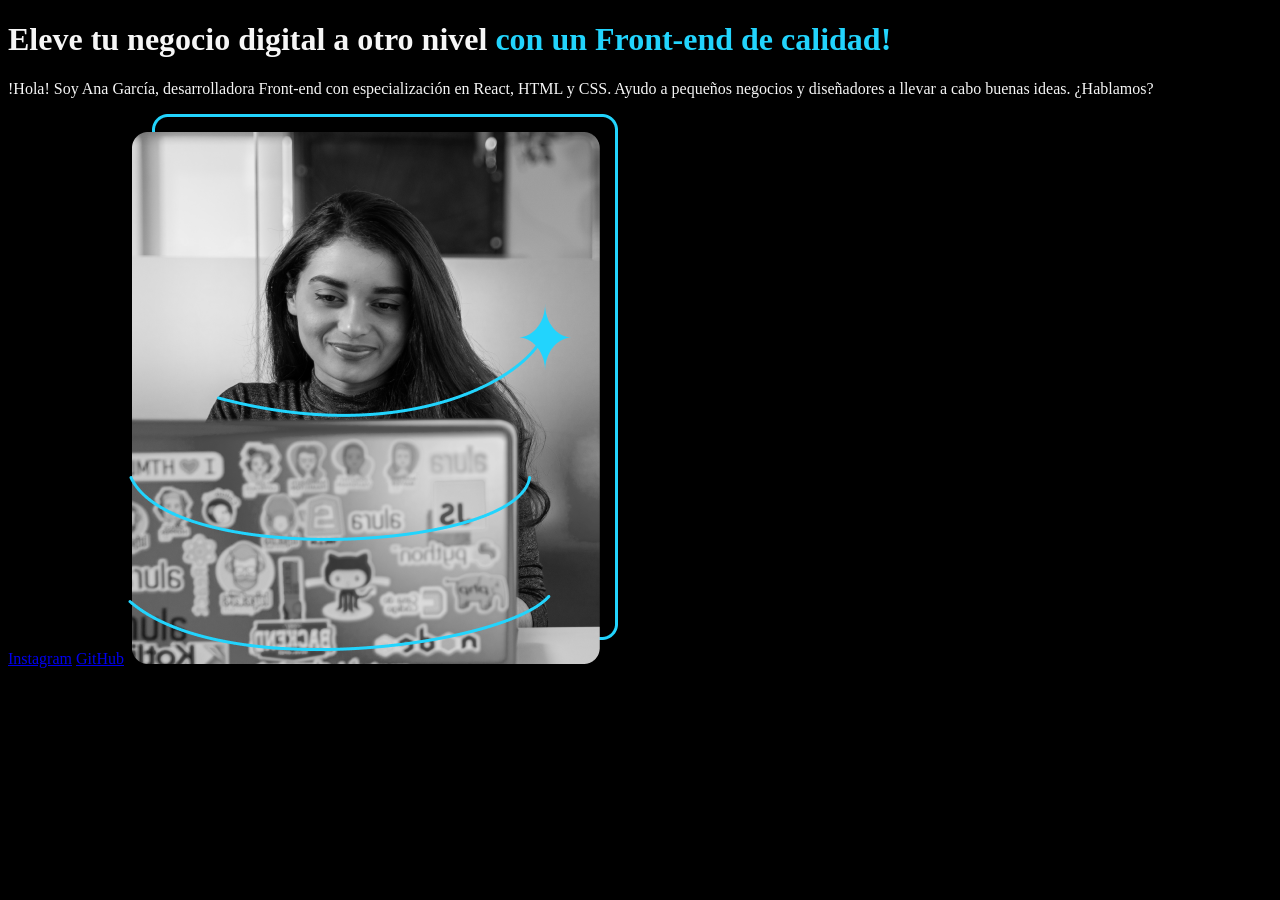
<file: 01-Semantic-html-layout/index.html>
<!DOCTYPE html>
<html>
    <head>
        <title>Alura Portfolio</title>
        <link rel="stylesheet" href="style.css">
    </head>
<body>
    <header></header>
    <main>
        <h1>Eleve tu negocio digital a otro nivel <strong>con un Front-end de calidad!</strong></h1>
        <p>!Hola! Soy Ana García, desarrolladora Front-end con especialización en React, HTML y CSS. Ayudo a pequeños negocios y diseñadores a llevar a cabo buenas ideas. ¿Hablamos?</p>
        <a href="https://www.instagram.com">Instagram</a>
        <a href="https://www.github.com">GitHub</a>
        <img src="assets/Imagen.png" alt="Imagen de Ana García trabajando" />
    </main>
    <footer></footer>
</body>        
</html>
</file>
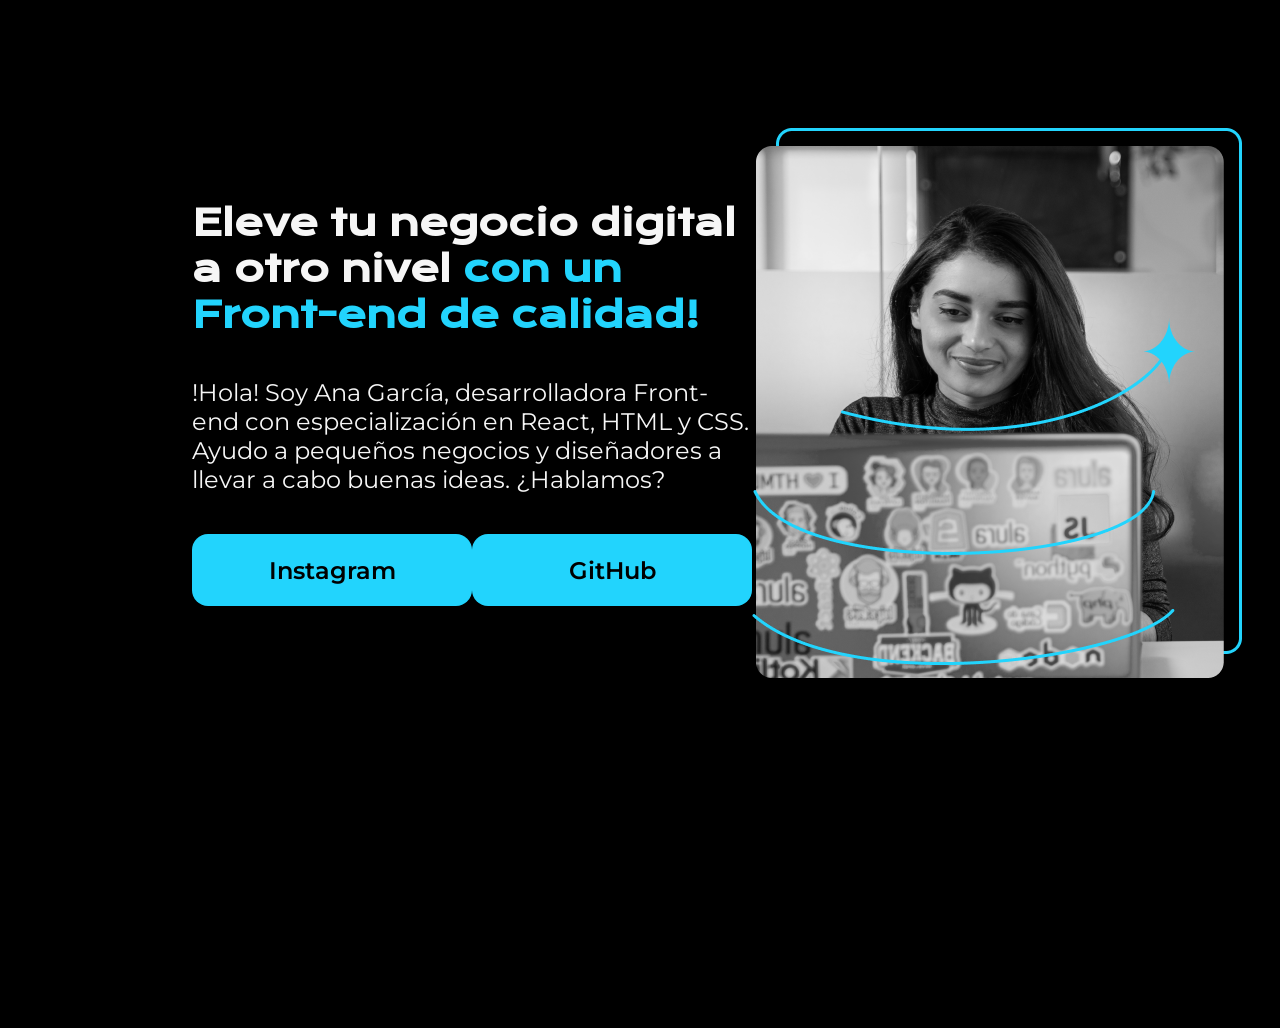
<file: 02-html-css-selectors-flexbox/index.html>
<!DOCTYPE html>
<html>
    <head>
        <title>Alura Portfolio</title>
        <link rel="stylesheet" href="style.css">
    </head>
<body>
    <header></header>
    <main class="presentation">
        <section class="presentation__content">
            <h1 class="presentantion__content__title">Eleve tu negocio digital a otro nivel <strong class="titulo-destaque">con un Front-end de calidad!</strong></h1>
            <p class="presentation__content__text">!Hola! Soy Ana García, desarrolladora Front-end con especialización en React, HTML y CSS. Ayudo a pequeños negocios y diseñadores a llevar a cabo buenas ideas. ¿Hablamos?
            </p>
            <div class="presentation__links">
                <a class="presentation__links__buttons" href="https://www.instagram.com">Instagram</a>
                <a class="presentation__links__buttons" href="https://www.github.com">GitHub</a>
            </div>
        </section>
        <img src="assets/Imagen.png" alt="Imagen de Ana García trabajando" />
    </main>
    <footer></footer>
</body>        
</html>
</file>
<file: 01-Semantic-html-layout/style.css>
body {
    background-color: #000000;
    color: #F6F6F6;
}

strong {
    color: #22D4FD;
}
</file>
<file: 02-html-css-selectors-flexbox/style.css>
@import url('https://fonts.googleapis.com/css2?family=Krona+One&family=Montserrat:ital,wght@0,100..900;1,100..900&display=swap');

* {
    padding: 0;
    margin: 0;
}

body {
    background-color: #000000;
    color: #F6F6F6;
    height: 100vh;
    box-sizing: border-box;
}

.titulo-destaque {
    color: #22D4FD;
}

.presentation {
    display: flex;
    align-items: center;
    margin: 10% 15%;
    justify-content: space-between;
}

.presentation__content {
    width: 615px;
    display: flex;
    flex-direction: column;
    gap: 40px;
}

.presentantion__content__title {
    font-size: 36px;
    font-family: "Krona One", sans-serif;
}

.presentation__content__text {
    font-size: 24px;
    font-family: "Montserrat", sans-serif;
}

.presentation__links {
    display: flex;
    justify-content: space-between;
}

.presentation__links__buttons {
    width: 280px;
    background-color: #22D4FD;
    text-align: center;
    padding: 21.5px 0;
    border-radius: 16px;
    font-family: "Montserrat", sans-serif;
    font-size: 24px;
    font-weight: 600;
    text-decoration: none;
    color: #000000;
}
</file>
